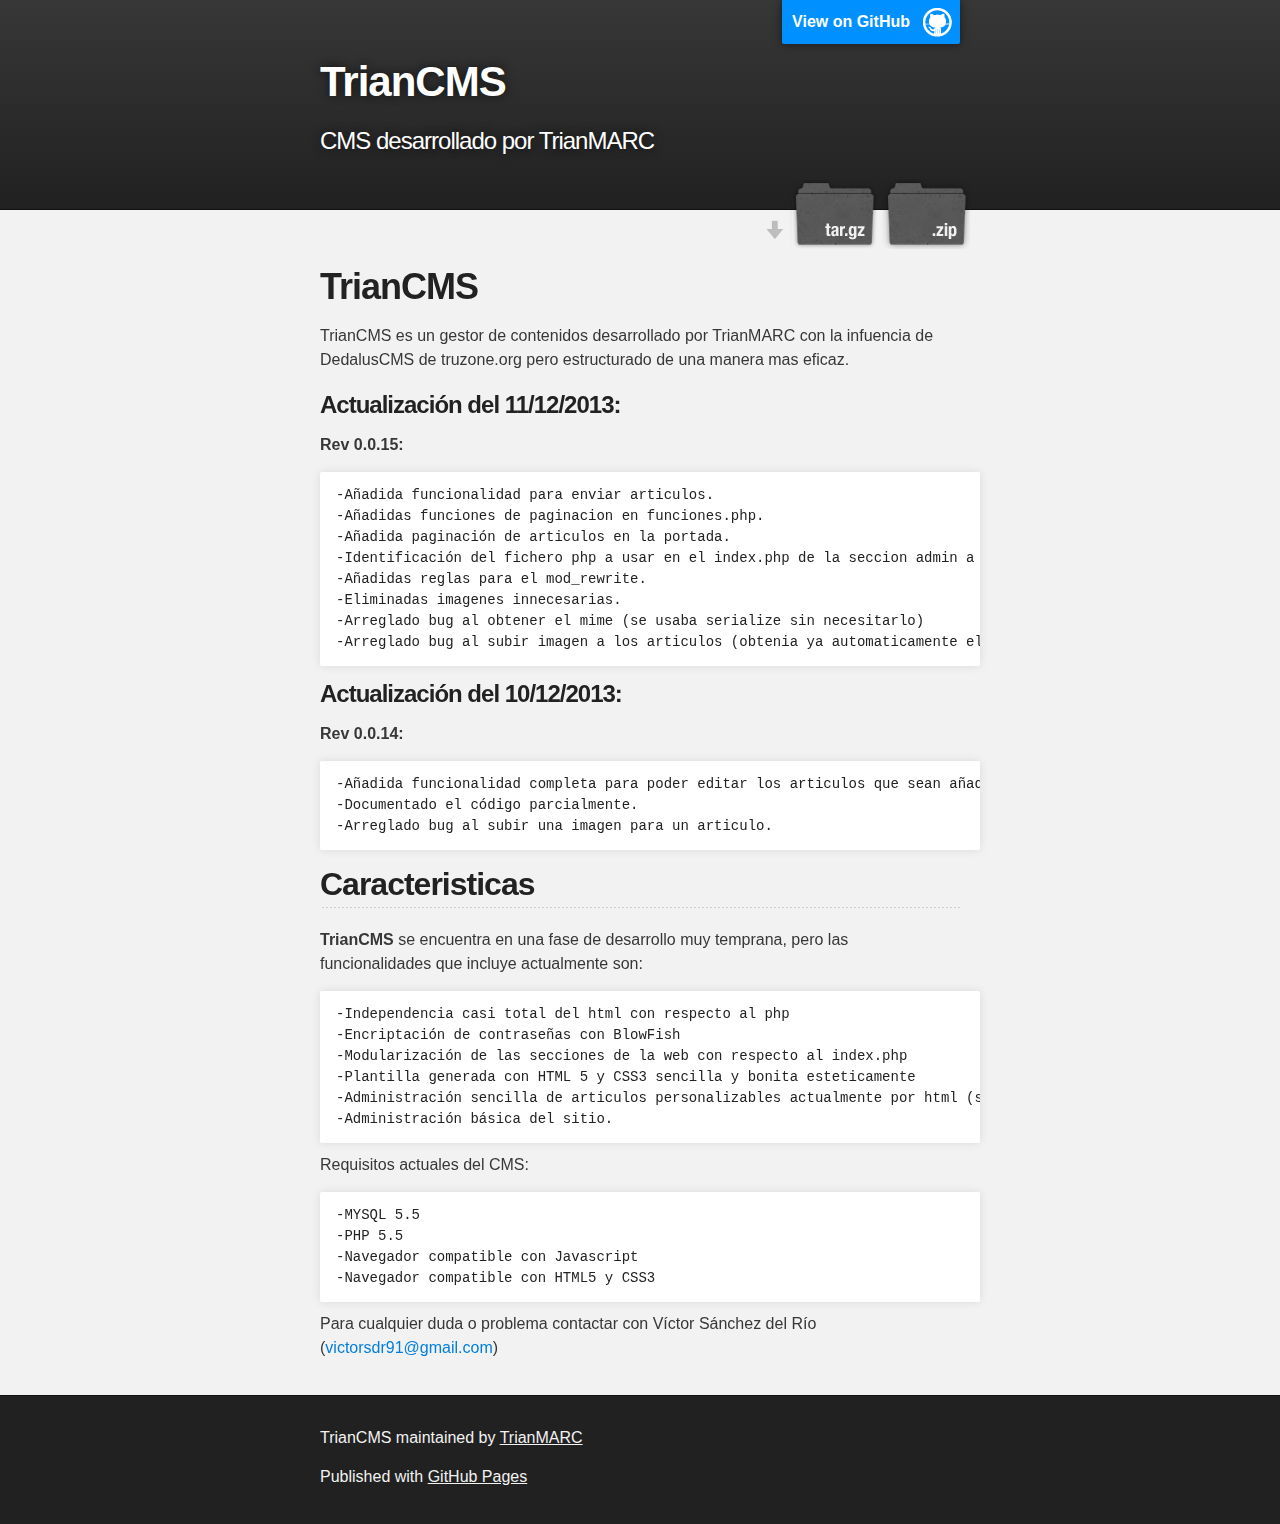
<file: index.html>
<!DOCTYPE html>
<html>

  <head>
    <meta charset='utf-8' />
    <meta http-equiv="X-UA-Compatible" content="chrome=1" />
    <meta name="description" content="TrianCMS : CMS desarrollado por TrianMARC" />

    <link rel="stylesheet" type="text/css" media="screen" href="stylesheets/stylesheet.css">

    <title>TrianCMS</title>
  </head>

  <body>

    <!-- HEADER -->
    <div id="header_wrap" class="outer">
        <header class="inner">
          <a id="forkme_banner" href="https://github.com/TrianMARC/TrianCMS">View on GitHub</a>

          <h1 id="project_title">TrianCMS</h1>
          <h2 id="project_tagline">CMS desarrollado por TrianMARC</h2>

            <section id="downloads">
              <a class="zip_download_link" href="https://github.com/TrianMARC/TrianCMS/zipball/master">Download this project as a .zip file</a>
              <a class="tar_download_link" href="https://github.com/TrianMARC/TrianCMS/tarball/master">Download this project as a tar.gz file</a>
            </section>
        </header>
    </div>

    <!-- MAIN CONTENT -->
    <div id="main_content_wrap" class="outer">
      <section id="main_content" class="inner">
        <h1>
<a name="triancms" class="anchor" href="#triancms"><span class="octicon octicon-link"></span></a>TrianCMS</h1>

<h1></h1>

<p>TrianCMS es un gestor de contenidos desarrollado por TrianMARC con la infuencia de DedalusCMS de truzone.org pero estructurado de una manera mas eficaz.</p>

<h3>
<a name="actualizaci%C3%B3n-del-11122013" class="anchor" href="#actualizaci%C3%B3n-del-11122013"><span class="octicon octicon-link"></span></a>Actualización del 11/12/2013:</h3>

<p><strong>Rev 0.0.15:</strong></p>

<pre><code>-Añadida funcionalidad para enviar articulos.
-Añadidas funciones de paginacion en funciones.php.
-Añadida paginación de articulos en la portada.
-Identificación del fichero php a usar en el index.php de la seccion admin a través del GET.
-Añadidas reglas para el mod_rewrite.
-Eliminadas imagenes innecesarias.
-Arreglado bug al obtener el mime (se usaba serialize sin necesitarlo)
-Arreglado bug al subir imagen a los articulos (obtenia ya automaticamente el mime)
</code></pre>

<h3>
<a name="actualizaci%C3%B3n-del-10122013" class="anchor" href="#actualizaci%C3%B3n-del-10122013"><span class="octicon octicon-link"></span></a>Actualización del 10/12/2013:</h3>

<p><strong>Rev 0.0.14:</strong></p>

<pre><code>-Añadida funcionalidad completa para poder editar los articulos que sean añadidos, pudiendo elegir en que secciones debe aparecer éste
-Documentado el código parcialmente.
-Arreglado bug al subir una imagen para un articulo.
</code></pre>

<h2>
<a name="caracteristicas" class="anchor" href="#caracteristicas"><span class="octicon octicon-link"></span></a>Caracteristicas</h2>

<p><strong>TrianCMS</strong> se encuentra en una fase de desarrollo muy temprana, pero las funcionalidades que incluye actualmente son:</p>

<pre><code>-Independencia casi total del html con respecto al php
-Encriptación de contraseñas con BlowFish
-Modularización de las secciones de la web con respecto al index.php
-Plantilla generada con HTML 5 y CSS3 sencilla y bonita esteticamente
-Administración sencilla de articulos personalizables actualmente por html (se pretende el uso bbcode).
-Administración básica del sitio.
</code></pre>

<p>Requisitos actuales del CMS:</p>

<pre><code>-MYSQL 5.5
-PHP 5.5
-Navegador compatible con Javascript
-Navegador compatible con HTML5 y CSS3
</code></pre>

<p>Para cualquier duda o problema contactar con Víctor Sánchez del Río (<a href="mailto:victorsdr91@gmail.com">victorsdr91@gmail.com</a>)</p>
      </section>
    </div>

    <!-- FOOTER  -->
    <div id="footer_wrap" class="outer">
      <footer class="inner">
        <p class="copyright">TrianCMS maintained by <a href="https://github.com/TrianMARC">TrianMARC</a></p>
        <p>Published with <a href="http://pages.github.com">GitHub Pages</a></p>
      </footer>
    </div>

    

  </body>
</html>
</file>
<file: stylesheets/stylesheet.css>
/*******************************************************************************
Slate Theme for GitHub Pages
by Jason Costello, @jsncostello
*******************************************************************************/

@import url(pygment_trac.css);

/*******************************************************************************
MeyerWeb Reset
*******************************************************************************/

html, body, div, span, applet, object, iframe,
h1, h2, h3, h4, h5, h6, p, blockquote, pre,
a, abbr, acronym, address, big, cite, code,
del, dfn, em, img, ins, kbd, q, s, samp,
small, strike, strong, sub, sup, tt, var,
b, u, i, center,
dl, dt, dd, ol, ul, li,
fieldset, form, label, legend,
table, caption, tbody, tfoot, thead, tr, th, td,
article, aside, canvas, details, embed,
figure, figcaption, footer, header, hgroup,
menu, nav, output, ruby, section, summary,
time, mark, audio, video {
  margin: 0;
  padding: 0;
  border: 0;
  font: inherit;
  vertical-align: baseline;
}

/* HTML5 display-role reset for older browsers */
article, aside, details, figcaption, figure,
footer, header, hgroup, menu, nav, section {
  display: block;
}

ol, ul {
  list-style: none;
}

table {
  border-collapse: collapse;
  border-spacing: 0;
}

/*******************************************************************************
Theme Styles
*******************************************************************************/

body {
  box-sizing: border-box;
  color:#373737;
  background: #212121;
  font-size: 16px;
  font-family: 'Myriad Pro', Calibri, Helvetica, Arial, sans-serif;
  line-height: 1.5;
  -webkit-font-smoothing: antialiased;
}

h1, h2, h3, h4, h5, h6 {
  margin: 10px 0;
  font-weight: 700;
  color:#222222;
  font-family: 'Lucida Grande', 'Calibri', Helvetica, Arial, sans-serif;
  letter-spacing: -1px;
}

h1 {
  font-size: 36px;
  font-weight: 700;
}

h2 {
  padding-bottom: 10px;
  font-size: 32px;
  background: url('../images/bg_hr.png') repeat-x bottom;
}

h3 {
  font-size: 24px;
}

h4 {
  font-size: 21px;
}

h5 {
  font-size: 18px;
}

h6 {
  font-size: 16px;
}

p {
  margin: 10px 0 15px 0;
}

footer p {
  color: #f2f2f2;
}

a {
  text-decoration: none;
  color: #007edf;
  text-shadow: none;

  transition: color 0.5s ease;
  transition: text-shadow 0.5s ease;
  -webkit-transition: color 0.5s ease;
  -webkit-transition: text-shadow 0.5s ease;
  -moz-transition: color 0.5s ease;
  -moz-transition: text-shadow 0.5s ease;
  -o-transition: color 0.5s ease;
  -o-transition: text-shadow 0.5s ease;
  -ms-transition: color 0.5s ease;
  -ms-transition: text-shadow 0.5s ease;
}

a:hover, a:focus {text-decoration: underline;}

footer a {
  color: #F2F2F2;
  text-decoration: underline;
}

em {
  font-style: italic;
}

strong {
  font-weight: bold;
}

img {
  position: relative;
  margin: 0 auto;
  max-width: 739px;
  padding: 5px;
  margin: 10px 0 10px 0;
  border: 1px solid #ebebeb;

  box-shadow: 0 0 5px #ebebeb;
  -webkit-box-shadow: 0 0 5px #ebebeb;
  -moz-box-shadow: 0 0 5px #ebebeb;
  -o-box-shadow: 0 0 5px #ebebeb;
  -ms-box-shadow: 0 0 5px #ebebeb;
}

p img {
  display: inline;
  margin: 0;
  padding: 0;
  vertical-align: middle;
  text-align: center;
  border: none;
}

pre, code {
  width: 100%;
  color: #222;
  background-color: #fff;

  font-family: Monaco, "Bitstream Vera Sans Mono", "Lucida Console", Terminal, monospace;
  font-size: 14px;

  border-radius: 2px;
  -moz-border-radius: 2px;
  -webkit-border-radius: 2px;
}

pre {
  width: 100%;
  padding: 10px;
  box-shadow: 0 0 10px rgba(0,0,0,.1);
  overflow: auto;
}

code {
  padding: 3px;
  margin: 0 3px;
  box-shadow: 0 0 10px rgba(0,0,0,.1);
}

pre code {
  display: block;
  box-shadow: none;
}

blockquote {
  color: #666;
  margin-bottom: 20px;
  padding: 0 0 0 20px;
  border-left: 3px solid #bbb;
}


ul, ol, dl {
  margin-bottom: 15px
}

ul {
  list-style: inside;
  padding-left: 20px;
}

ol {
  list-style: decimal inside;
  padding-left: 20px;
}

dl dt {
  font-weight: bold;
}

dl dd {
  padding-left: 20px;
  font-style: italic;
}

dl p {
  padding-left: 20px;
  font-style: italic;
}

hr {
  height: 1px;
  margin-bottom: 5px;
  border: none;
  background: url('../images/bg_hr.png') repeat-x center;
}

table {
  border: 1px solid #373737;
  margin-bottom: 20px;
  text-align: left;
 }

th {
  font-family: 'Lucida Grande', 'Helvetica Neue', Helvetica, Arial, sans-serif;
  padding: 10px;
  background: #373737;
  color: #fff;
 }

td {
  padding: 10px;
  border: 1px solid #373737;
 }

form {
  background: #f2f2f2;
  padding: 20px;
}

/*******************************************************************************
Full-Width Styles
*******************************************************************************/

.outer {
  width: 100%;
}

.inner {
  position: relative;
  max-width: 640px;
  padding: 20px 10px;
  margin: 0 auto;
}

#forkme_banner {
  display: block;
  position: absolute;
  top:0;
  right: 10px;
  z-index: 10;
  padding: 10px 50px 10px 10px;
  color: #fff;
  background: url('../images/blacktocat.png') #0090ff no-repeat 95% 50%;
  font-weight: 700;
  box-shadow: 0 0 10px rgba(0,0,0,.5);
  border-bottom-left-radius: 2px;
  border-bottom-right-radius: 2px;
}

#header_wrap {
  background: #212121;
  background: -moz-linear-gradient(top, #373737, #212121);
  background: -webkit-linear-gradient(top, #373737, #212121);
  background: -ms-linear-gradient(top, #373737, #212121);
  background: -o-linear-gradient(top, #373737, #212121);
  background: linear-gradient(top, #373737, #212121);
}

#header_wrap .inner {
  padding: 50px 10px 30px 10px;
}

#project_title {
  margin: 0;
  color: #fff;
  font-size: 42px;
  font-weight: 700;
  text-shadow: #111 0px 0px 10px;
}

#project_tagline {
  color: #fff;
  font-size: 24px;
  font-weight: 300;
  background: none;
  text-shadow: #111 0px 0px 10px;
}

#downloads {
  position: absolute;
  width: 210px;
  z-index: 10;
  bottom: -40px;
  right: 0;
  height: 70px;
  background: url('../images/icon_download.png') no-repeat 0% 90%;
}

.zip_download_link {
  display: block;
  float: right;
  width: 90px;
  height:70px;
  text-indent: -5000px;
  overflow: hidden;
  background: url(../images/sprite_download.png) no-repeat bottom left;
}

.tar_download_link {
  display: block;
  float: right;
  width: 90px;
  height:70px;
  text-indent: -5000px;
  overflow: hidden;
  background: url(../images/sprite_download.png) no-repeat bottom right;
  margin-left: 10px;
}

.zip_download_link:hover {
  background: url(../images/sprite_download.png) no-repeat top left;
}

.tar_download_link:hover {
  background: url(../images/sprite_download.png) no-repeat top right;
}

#main_content_wrap {
  background: #f2f2f2;
  border-top: 1px solid #111;
  border-bottom: 1px solid #111;
}

#main_content {
  padding-top: 40px;
}

#footer_wrap {
  background: #212121;
}



/*******************************************************************************
Small Device Styles
*******************************************************************************/

@media screen and (max-width: 480px) {
  body {
    font-size:14px;
  }

  #downloads {
    display: none;
  }

  .inner {
    min-width: 320px;
    max-width: 480px;
  }

  #project_title {
  font-size: 32px;
  }

  h1 {
    font-size: 28px;
  }

  h2 {
    font-size: 24px;
  }

  h3 {
    font-size: 21px;
  }

  h4 {
    font-size: 18px;
  }

  h5 {
    font-size: 14px;
  }

  h6 {
    font-size: 12px;
  }

  code, pre {
    min-width: 320px;
    max-width: 480px;
    font-size: 11px;
  }

}
</file>
